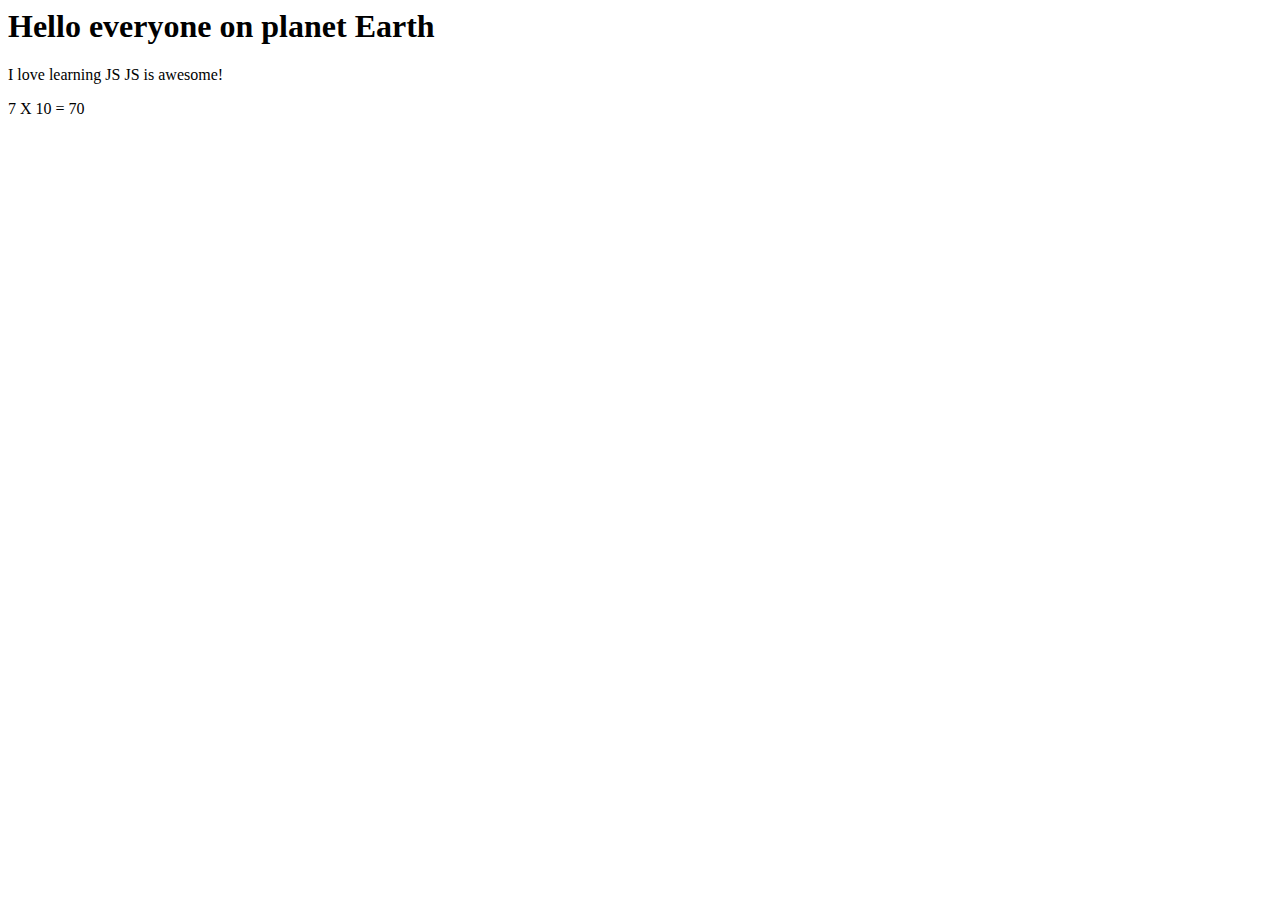
<file: index.html>
<html>
<head>
    <link rel="stylesheet" type="text/css" href="style.css">
</head>
<body>
    <h1 id="heading1"></h1>
    <p id="paragraph1"></p>
    <p id="paragraph2"></p>

    <script>
        var text1;
        var text2;
        var text3;

        var numA=7;
        var numB=10;

        text1="Hello everyone on planet Earth";
        text2="I love learning JS";
        text3=" JS is awesome!";

        document.getElementById("heading1").innerHTML= (text1);
        document.getElementById("paragraph1").innerHTML= (text2 + text3);
        document.getElementById("paragraph2").innerHTML= (numA + " X " + numB + " = " + numA * numB);
    </script>
</body>
</html>
</file>
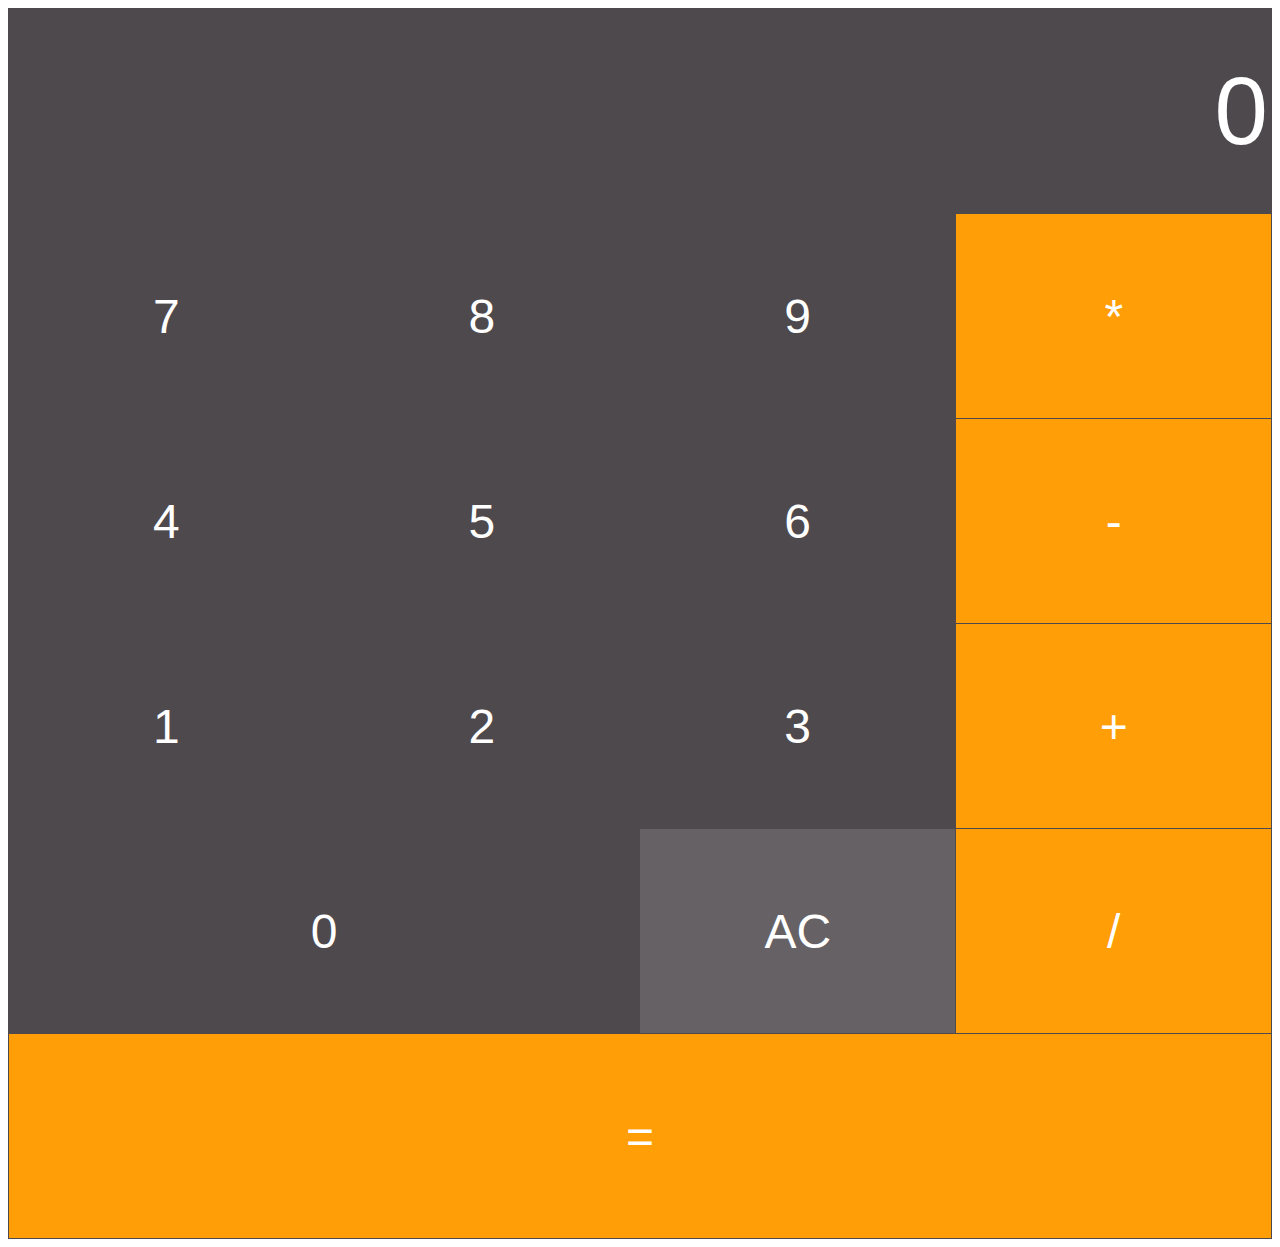
<file: calculator.html>
<html>
<head>
    <link rel="stylesheet" type="text/css" href="style.css">
</head>
<body>
    <table border="1">
        <tr>
            <td colspan="4">
                <input type="text" id="inputBox" value="0"/>
            </td>
        </tr>
        <tr>
            <td class="digitButton" onclick="digitBtnPressed(7)">7</td>
            <td class="digitButton" onclick="digitBtnPressed(8)">8</td>
            <td class="digitButton" onclick="digitBtnPressed(9)">9</td>
            <td class="operatorButton" onclick="operatorBtnPressed('*')">*</td>
        </tr>
        <tr>
            <td class="digitButton" onclick="digitBtnPressed(4)">4</td>
            <td class="digitButton" onclick="digitBtnPressed(5)">5</td>
            <td class="digitButton" onclick="digitBtnPressed(6)">6</td>
            <td class="operatorButton" onclick="operatorBtnPressed('-')">-</td>   
        </tr>
        <tr>
            <td class="digitButton" onclick="digitBtnPressed(1)">1</td>
            <td class="digitButton" onclick="digitBtnPressed(2)">2</td>
            <td class="digitButton" onclick="digitBtnPressed(3)">3</td>
            <td class="operatorButton" onclick="operatorBtnPressed('+')">+</td>
        </tr>

            <td class="digitalButton" colspan="2" onclick="digitBtnPressed(0)">0</td>

            <td class="ACButton" onclick="BtnACPressed()">AC</td>
            <td class="operatorButton" onclick="operatorBtnPressed('/')">/</td>
        </tr>

            <td class="operatorButton" colspan="4" onclick="equalsBtnPressed()">=</td>
        </tr>
        </table>

    <script>
        var newLine = true; //Boolean variable. Determines if the next thing the user types should be on new line
        var value1;
        var currentOperator;

        //Event handler for when any digit button is pressed
        function digitBtnPressed(button){
            if(newLine){
                document.getElementById("inputBox").value = button;
                newLine = false;
            } else {
            var currentValue = document.getElementById("inputBox").value;
            document.getElementById("inputBox").value = currentValue + button;
            }
        }

        //Event handler for when the AC button is pressed
        function BtnACPressed(){
            document.getElementById("inputBox").value = 0;
            newLine = true;
        }

       //Event handler for operator buttons
        function operatorBtnPressed(operator){
            console.log("Operator pressed:",operator);
            currentOperator = operator;
            value1 = parseInt(document.getElementById("inputBox").value);
            newLine = true;
        }
        //Event handler for equals to button
        function equalsBtnPressed(){
            var value2 = parseInt(document.getElementById("inputBox").value);
            var finalTotal;

            switch(currentOperator){
                case "+":
                    finalTotal= value1 + value2
                    break;

                case "*":
                    finalTotal= value1 * value2
                    break;

                 case "/":
                    finalTotal= value1 / value2
                    break;

                case "-":
                    finalTotal= value1 - value2
                    break;
            }
            
            document.getElementById("inputBox").value = finalTotal;
            value1=0;
            NewLine=true;
        }
    </script>
</body>
</html>
</file>
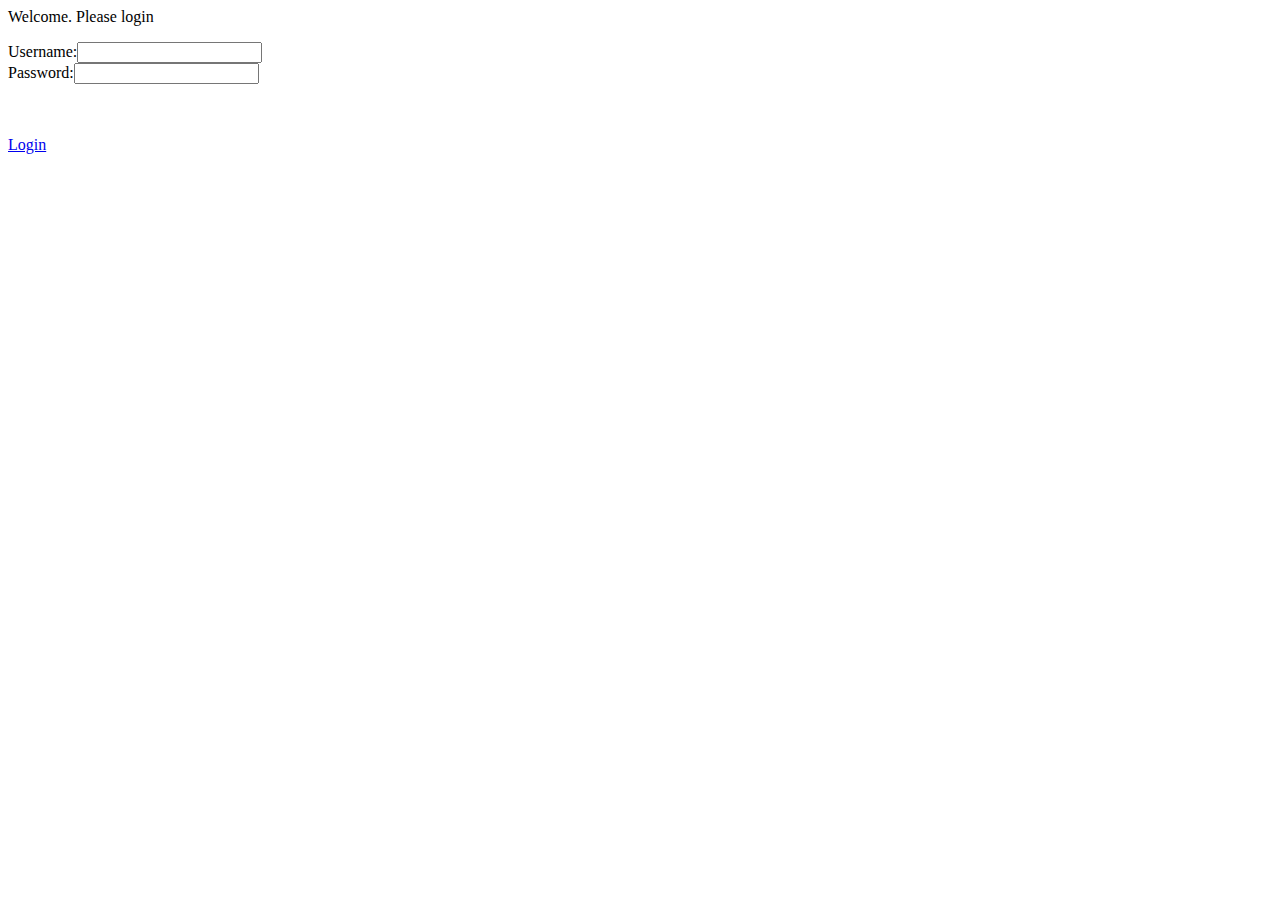
<file: loginForm.html>
<html>
<head>
    <link rel="stylesheet" type="text/css" href="style.css">
</head>
<body>
    <p>Welcome. Please login</p>

<form>
   <label for ="usernameInput">Username:</label><input type="text" id="usernameInput"/><br/>
    <label for ="passwordInput">Password:</label><input type="password" id="passwordInput"/>
    <p id="message"></p>
    <br/><br/>
    <a href="#" onclick="verifyUser()"> Login</a>
</form>
<script>
    function verifyUser(){
        var username = document.getElementById ("usernameInput").value;
        var password = document.getElementById ("passwordInput").value;

        checkUserCreds(username, password);
    }
    function checkUserCreds(username, password){
        var systemUsername = "Aliziwe";
        var systemPassword = "123";

        if(username == systemUsername && password == systemPassword){
            document.getElementById ("message").innerHTML = "Correct. Logging you in ...";
        }
    }  
</script>
</body>
</html>
</file>
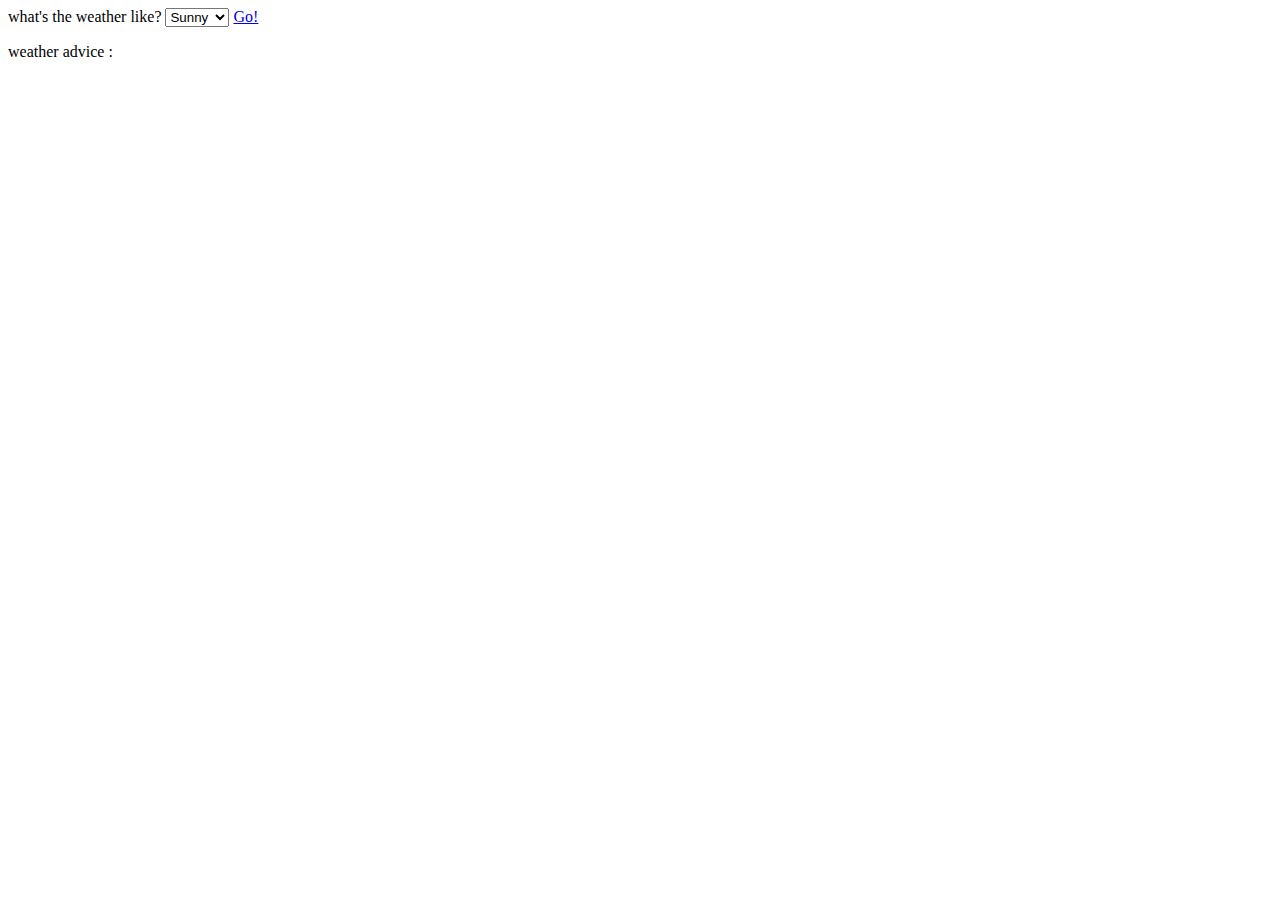
<file: switch.html>
<html>
<head>
    <link rel="stylesheet" type="text/css" href="style.css">
</head>
<body>
    <label for="weather">what's the weather like?</label>
    <select id="weather">
        <option value="Sunny">Sunny</option>
        <option value="Windy">Windy</option>
        <option value="Rainy">Rainy</option>
        <option value="Snowy">Snowy</option>
        <option value="Cloudy">Cloudy</option>
    </select>
    <a href="#" onclick="btnPressed()">Go!</a>
    <p id="outputText">weather advice : </p>

<script>
    function btnPressed(){
        var weatherSelected = document.getElementById("weather").value;
        var advice;

        switch(weatherSelected){
            case "Sunny":
            advice = " Wear your sunglasses";
            break;
            case "Windy":
            advice = " Wear a jacket";
            break;
            case "Rainy":
            advice = " Carry an umbrella";
            break;
            case "Snowy":
            advice = " Dress warmly";
            break;
            case "Cloudy":
            advice = " Carry a jacket, it might rain";
            break;
        }
        document.getElementById("outputText").innerHTML ="weather advice" + advice;
    }
    
</script>
</body>
</html>
</file>
<file: style.css>
table{
    color:#fff;
    text-align: center;
    border-collapse: collapse;
    font: normal 3em Arial,Helvetica, Sans-Serif;
}

tr{
    height: 16.02vw;
    background-color: #4e494d;
}

td{
    width: 25vw;
    border: 1px solid #4e494d;
}

#inputBox{
    background-color: #4e494d;
    text-align: right;
    width: 100%;
    font-size: 2em;
    color: #fff;
    border: 0px;
}

.digiButton{
    background-color: #807e80;
}

.operatorButton{
    background-color: #ff9e06;
}

.ACButton{
    background-color: #656165;
}
</file>
